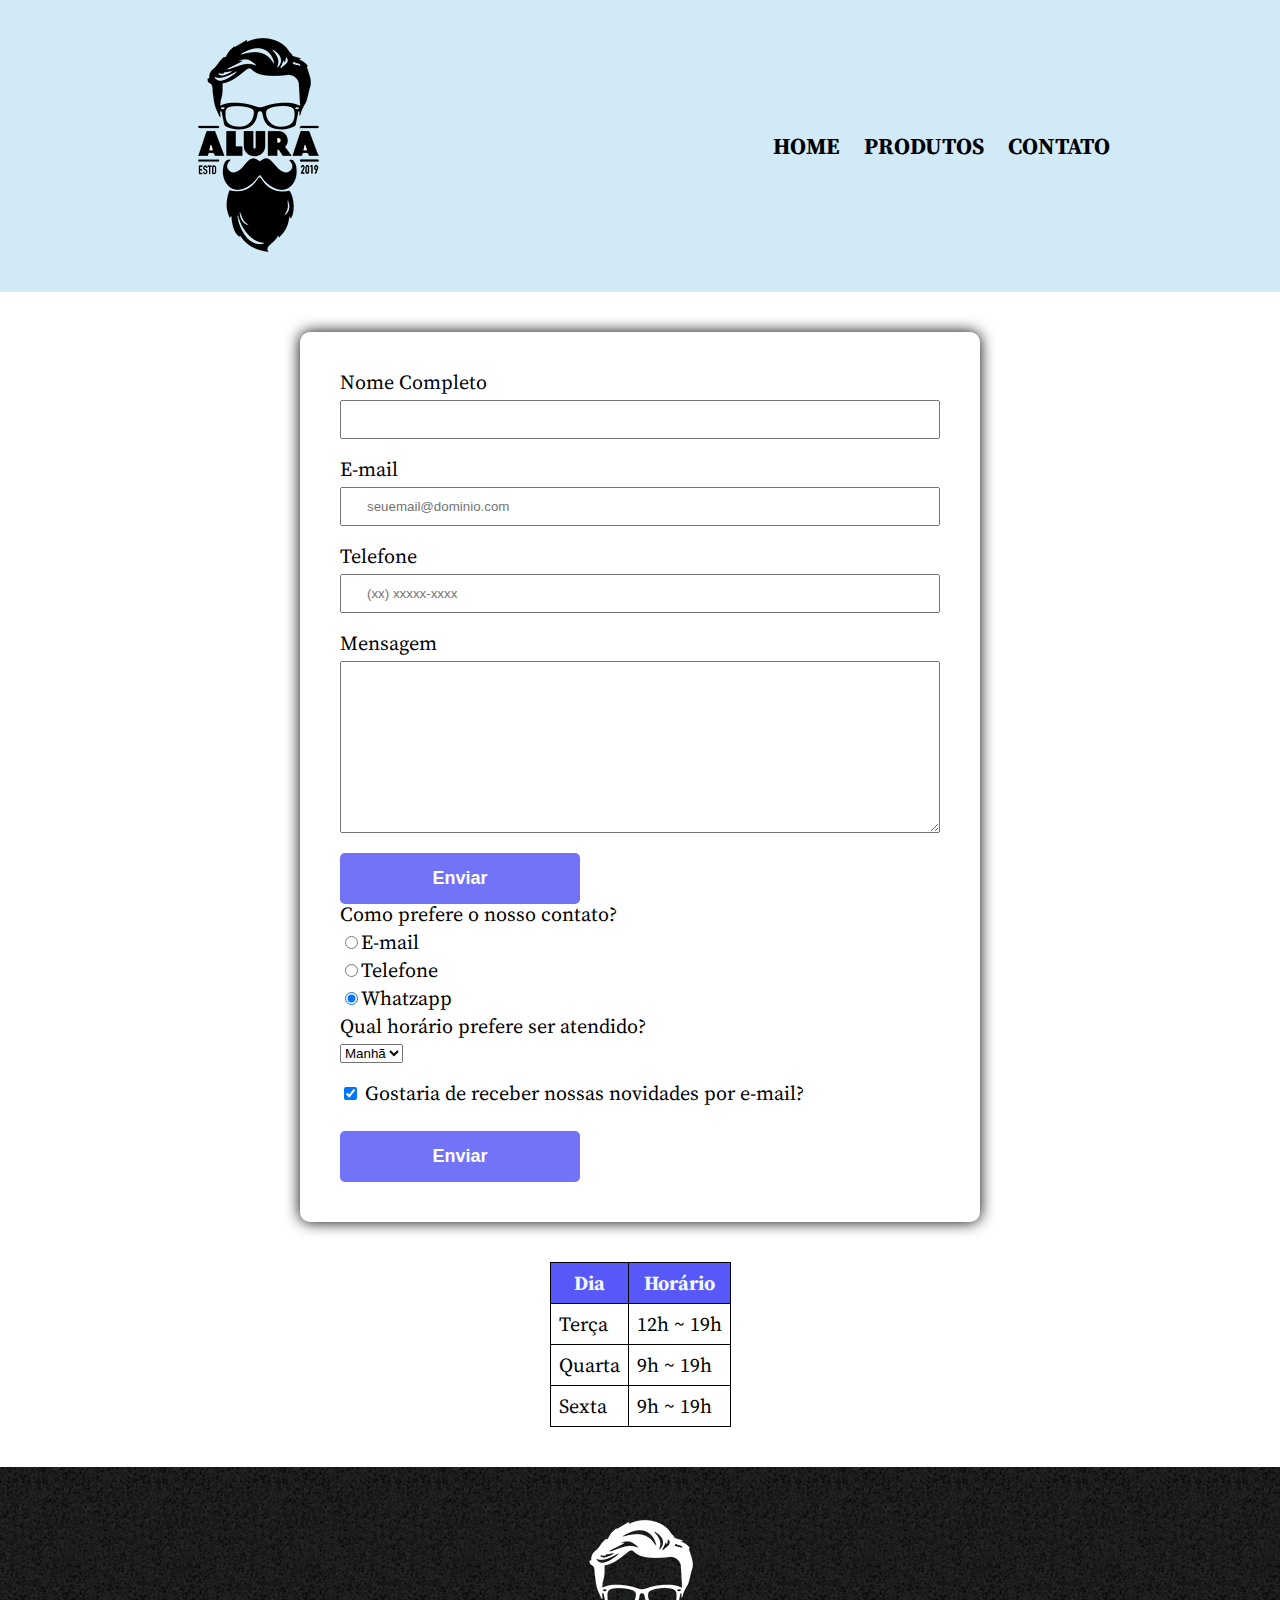
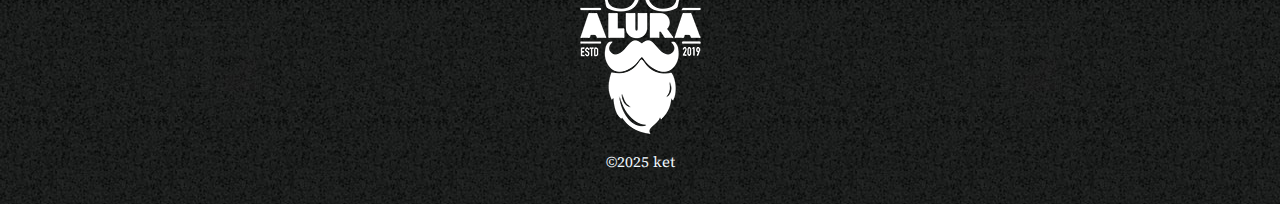
<file: contato.html>
<!DOCTYPE html>
<html lang="pt-br">
<head>
    <meta charset="UTF-8">
    <meta name="viewport" content="width=device-width, initial-scale=1.0">
    <title>Contato</title>
    <link rel="stylesheet" href="reset.css">
    <link rel="stylesheet" href="style.css">
    <link rel="preconnect" href="https://fonts.googleapis.com">
	<link rel="preconnect" href="https://fonts.gstatic.com" crossorigin>
	<link href="https://fonts.googleapis.com/css2?family=EB+Garamond:ital,wght@0,400..800;1,400..800&family=Source+Serif+4:ital,opsz,wght@0,8..60,200..900;1,8..60,200..900&display=swap" rel="stylesheet">
	

    <style>
            #p{
                text-align: center ;
            }
            
    </style>
</head>
<body>
    
    <header>
        <div class="caixa">
        <h1><img src="img/logo.png"></h1>
        
        <nav>       
        <ul> 
            <li><a href="index.html">Home</a></li> 
            <li><a href="produtos.html">Produtos</a></li>
            <li><a href="Contato.html">Contato</a></li> 
        </ul>
        </nav>
        </div>
    </header>

    <main>
        <form class="formulario">

            <label for="nomesobrenome"> Nome Completo </label>
            <input type="text" id="nomesobrenome" class="class-input" required>

            <label for="email">E-mail</label>
            <input type="email" id="email" class="class-input" required placeholder="seuemail@dominio.com">

            <label for="telefone">Telefone</label>
            <input type="tel" id="telefone" class="class-input"required placeholder="(xx) xxxxx-xxxx">

            <label for="mensagem">Mensagem</label>
            <textarea cols="65" rows="10" id="mensagem" class="class-input"></textarea>

            <input type="submit" value="Enviar" class="enviar">

            <div>
                <p>Como prefere o nosso contato?</p>
                <label for="radio-email"><input type="radio" name="contato" value="email" id="radio-email">E-mail</label>
                
                <label for="radio-telefone"><input type="radio" name="contato" value="telefone" id="radio-telefone">Telefone</label>
                
                <label for="radio-whatzapp"><input type="radio" name="contato" value="Whatzapp" id="radio-whatzapp" checked>Whatzapp</label>
                
            </div>
            <div>
                <p>Qual horário prefere ser atendido?</p>
                <select>
                    <option>Manhã</option>
                    <option>Tarde</option>
                    <option>Noite</option>
                </select>
            </div>


             <label class="checkbox"><input type="checkbox" checked> Gostaria de receber nossas novidades por e-mail?</label>
             <input type="submit" value="Enviar" class="enviar">

            
        </form>
        
        <table>
            <thead>
                <tr>
                    <th>Dia</th> 
                    <th>Horário</th>
                </tr>
            </thead>
            <tbody>
                <tr>
                    <td>Terça</td>
                    <td>12h ~ 19h</td>
                </tr>
                <tr>
                    <td>Quarta</td>
                    <td>9h ~ 19h</td>
                </tr>
                <tr>
                    <td>Sexta</td>
                    <td>9h ~ 19h</td>
                </tr>
            </tbody>
        </table>

    </main>

    
    <footer>
        <img src="img/logo-branco.png">  
        <p class="copyright">&copy;2025 ket  </p>
    </footer>
</file>
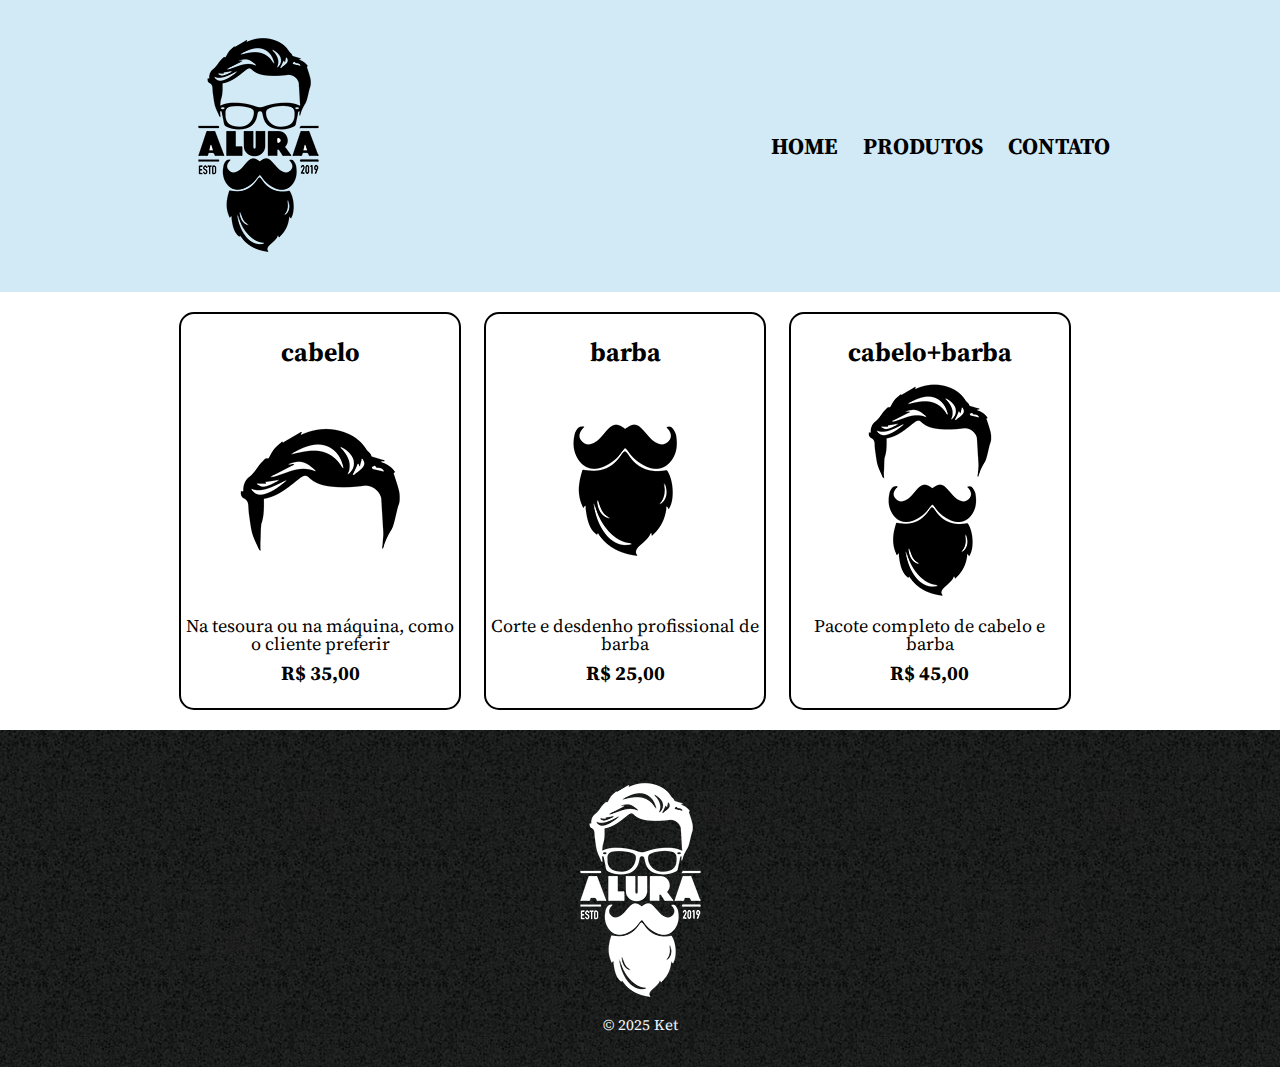
<file: produtos.html>
<!DOCTYPE html>
<html lang="pt-br">
<head>
    <meta charset="UTF-8">
    <meta name="viewport" content="width=device-width, initial-scale=1.0">
    <title>Barbearia alura</title>
    <link rel="stylesheet" href="reset.css">
    <link rel="stylesheet" href="style.css">
    <link rel="preconnect" href="https://fonts.googleapis.com">
	<link rel="preconnect" href="https://fonts.gstatic.com" crossorigin>
	<link href="https://fonts.googleapis.com/css2?family=EB+Garamond:ital,wght@0,400..800;1,400..800&family=Source+Serif+4:ital,opsz,wght@0,8..60,200..900;1,8..60,200..900&display=swap" rel="stylesheet">
</head>

<body>
    
<header>
    <div class="caixa">
    <h1> <img src="img/logo.png">  </h1>

<nav>
    <ul> 
        <li> <a href="index.html"> Home </a> </li>
        <li> <a href="produtos.html"> Produtos </a> </li>
        <li> <a href="contato.html"> Contato </a> </li>
    </ul>
</nav>
</div>

</header>
  
<main>
    <ul class="produtos">
        <li class="produtosl1">
           <h2>cabelo</h2> 
           <img src="img/cabelo.jpg">
           <p class="descricao"> Na tesoura ou na máquina, como o cliente preferir </p>
           <p class="preco">R$ 35,00</p>
        </li>
        <li class="produtosl1">
           <h2>barba</h2>
           <img src="img/barba.jpg">
           <p class="descricao">Corte e desdenho profissional de barba </p>
           <p class="preco">R$ 25,00</p>
        </li> 
        <li class="produtosl1">
           <h2>cabelo+barba</h2> 
           <img src="img/cabelo+barba.jpg">
           <p class="descricao">Pacote completo de cabelo e barba </p>
           <P class="preco">R$ 45,00</P>
        </li> 
    </ul>
</main>
<footer> 
    <img src="img/logo-branco.png">
    <p class="copyright">&copy; 2025 Ket</p>
</footer>

</body>
</html>
</file>
<file: style.css>
body{
font-family: "Source Serif 4", serif;
}

header{
background-color: rgb(210, 233, 246);
padding: 20px;
}

nav li {
    display: inline;
    text-transform: uppercase;
    margin: 0 0 0 20px;
}

nav a {
    color: black;
    font-weight: bold;
    font-size: 23px;
    text-decoration: none;
}

nav a:hover{
color: rgb(198, 150, 246);
transition: 0.4s all ease;
}



nav{
    top:110px;
    right: 0;
}

.caixa{
    width: 940px;
    margin: 0 auto;
    display:flex;
    align-items: center;
    justify-content: space-between;
}
.produtosl1{
    display: inline-block;
    text-align: center;
    width: 30%;
    vertical-align: top;
    margin: 0 1%;
    padding: 25px 0px;
    border: 2px solid black;
    border-radius: 15px;
    box-sizing: border-box;
}

.produtosl1:hover{
border-color:rgb(185, 128, 242);
transition: 0.4s all ease;
}

.produtosl1:active{
    border-color: rgb(147, 36, 250);
}

.produtosl1:hover h2 {
    font-size: 30px;
}

.produtos{
    width: 940px;
    margin: 0 auto;
    vertical-align: top;
    padding: 20px 0;
}

.produtos h2{
    font-size: 26px;
    font-weight: bolder;
}

.descricao{
    font-size: 18px;
}

.preco{
    font-size: 20px;
    font-weight: bolder;
    margin-top: 10px;
}

footer{
    text-align: center;
    background: url("img/bg.jpg");
    padding: 35px;
}

.copyright{
    color: aliceblue;
    font-size: 15px;
}

form{
    padding: 40px 0;
}

form label, form p{
    display: block;
    font-size: 20px;
    margin: 0 0 8px 0;
}

.class-input{
    display: block;
    margin: 0 0 20px 0;
    padding: 10px 25px;
    width: 100%;
    box-sizing: border-box;
}

.checkbox{
    padding: 20px 0;
}

.enviar{
    width: 40%;
    padding: 15px 0;
    background-color: rgb(115, 115, 248);
    color: white;
    font-weight: bold;
    font-size: 18px;
    border-radius: 5px;
    border: none;
    transition: 0.4s all;
}

    .enviar:hover{
        background-color: rgb(169, 169, 245);
        transition: scale(1.01);
 }

 table{
    margin: 0 auto 40px auto;
 }

 thead{
    background-color: rgb(88, 88, 248);
    color: aliceblue;
    font-weight: bold;
 }

 td,th{
    font-size: 20px;
    border: 1px solid black;
    padding: 10px 8px;
 }

 #banner{
    width: 100%;
 }

 .titulo-centralizado{
    text-align: center;
    margin: 0 0 1em 0;
    font-size: 2em;
    clear: left;
 }

.utensilios{
    width: 140px;
    float: left;
    margin: 0 20px 20px 0
}

.principal{
    padding: 3em 0;
    background-color:  aliceblue;
    
}

.principal-interno{
    width: 940px;
    margin: 0 auto;
}
 .principal p{
    margin: 0 0 1em 0;
 }

 .principal strong{
    font-weight: bold;
 }

 .principal em{
    font-style: italic;
 }

.conteudo-beneficios{
    width: 640px;
    margin: 0 auto;
}

.beneficios{
    padding: 3em 0;
  background-image: linear-gradient( rgb(209, 229, 246),rgb(183, 214, 242));
}

.lista-beneficios{
    width: 40%;
    display: inline-block;
    vertical-align: top;
}

.itens{
    line-height: 1.5;
}

.itens:before{
        content: '🟊' ;
    }

.itens:first-child{
    font-weight: bold;
}

 .imagembeneficios{
    width: 60%;
    transition: 300ms;
    box-shadow: 5px 5px 5px #000000;
 }
 
.imagembeneficios:hover{
    opacity: 0.8;
}

 .mapa{
    padding: 2em 0;
    background-image: linear-gradient(  aliceblue,  rgb(209, 229, 246));
 }

.mapa-conteudo{
    width: 940px;
    margin: 20px auto;
}

.mapa p{
    margin: 0 0 2em 0;
    text-align: center;
}

.video{
    width: 560px;
    margin: 1em auto;
}

.formulario{
    background-color: #fff;
    padding: 40px;
    margin: 40px auto;
    width: 60%;
    max-width: 600px;
    border-radius: 10px;
    box-shadow: 0 0 15px;
}
</file>
